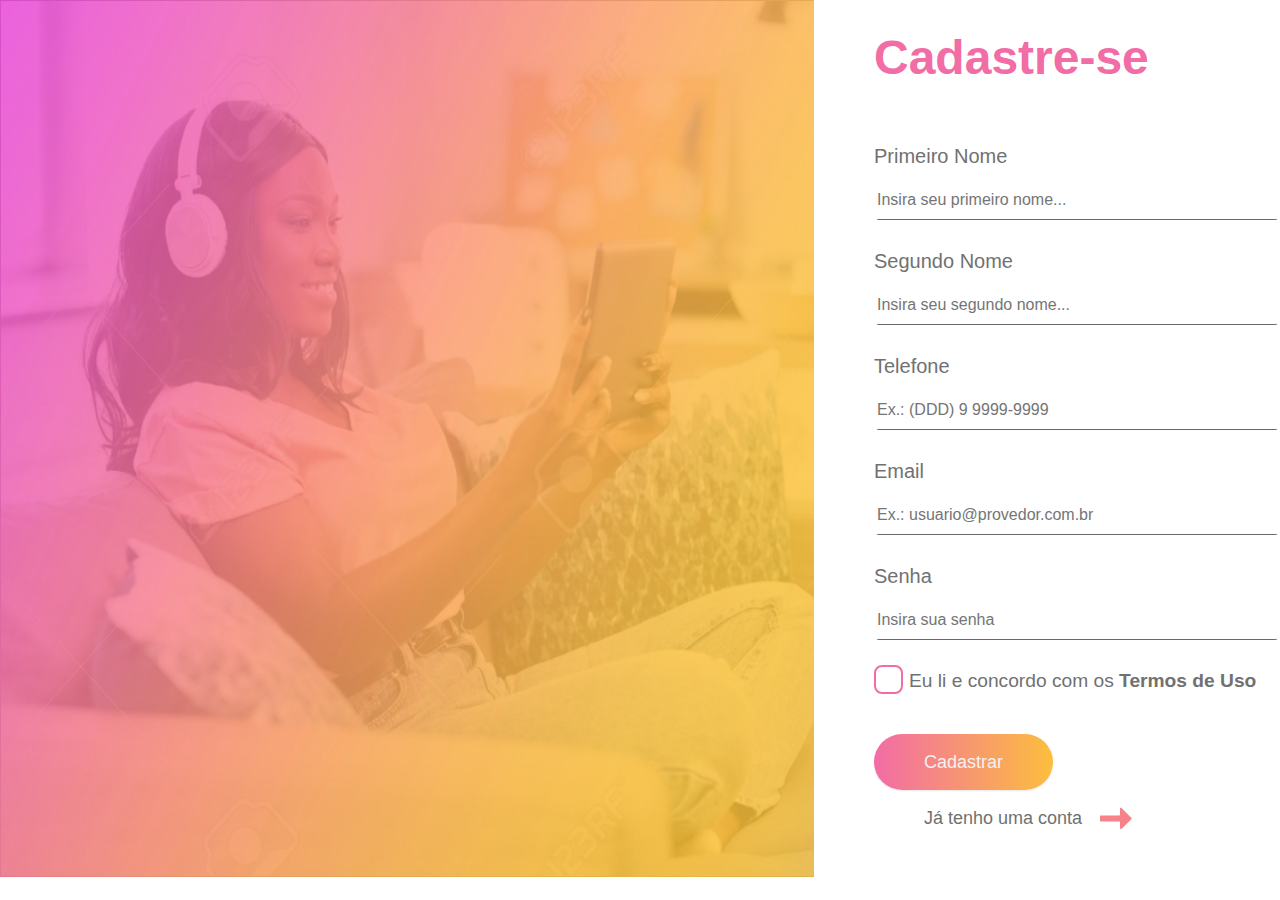
<file: index.html>
<!DOCTYPE html>
<html lang="pt-br">

<head>
  <meta charset="UTF-8">
  <meta http-equiv="X-UA-Compatible" content="IE=edge">
  <meta name="viewport" content="width=device-width, initial-scale=1.0">
  <title>Dashboard | Cadastro</title>
  <link rel="stylesheet" href="./css/style.css">
  <link rel="icon" href="./favicon.svg" type="image/svg+xml">
</head>

<body>
  <main class="cadastro">
    <img class="cadastro-img" src="./img/img.png" alt="Foto principal">
    <form action="" class="formulario-cadastro" id="formulario-cadastro">
      <label for="cadastro-header" class="cadastro-header">Cadastre-se<br></label>
      <div class="cadastro-grupo">
        <label for="usuario" class="cadastro-label">Primeiro Nome</label>
        <input type="text" class="cadastro-input" name="usuario" id="usuario" placeholder="Insira seu primeiro nome..." required>
        <label for="usuario" class="cadastro-label">Segundo Nome</label>
        <input type="text" class="cadastro-input" name="usuario" id="usuario" placeholder="Insira seu segundo nome...">
        <label for="usuario" class="cadastro-label">Telefone</label>
        <input type="text" class="cadastro-input" name="number" id="usuario" placeholder="Ex.: (DDD) 9 9999-9999">
        <label for="usuario" class="cadastro-label">Email</label>
        <input type="text" class="cadastro-input" name="usuario" id="usuario" placeholder="Ex.: usuario@provedor.com.br">
        <label for="usuario" class="cadastro-label">Senha</label>
        <input type="password" class="cadastro-input" name="usuario" id="usuario" placeholder="Insira sua senha">
      </div>
      <div class="termos-de-uso">
        <label for="termos" class="termos-label">
          <input class="termos-checkbox" type="checkbox" name="termos" id="termos"> Eu li e concordo com os <strong>Termos de Uso</strong>
          <span class="checkmark"></span>
        </label>
      </div>
      <div class="cadastro-acao">
        <a class="botao-ativo" href="./sucesso.html">Cadastrar</a>
        <a class="botao" href="./entrar.html">Já tenho uma conta</a>
      </div>
    </form>
  </main>
</body>

</html>
</file>
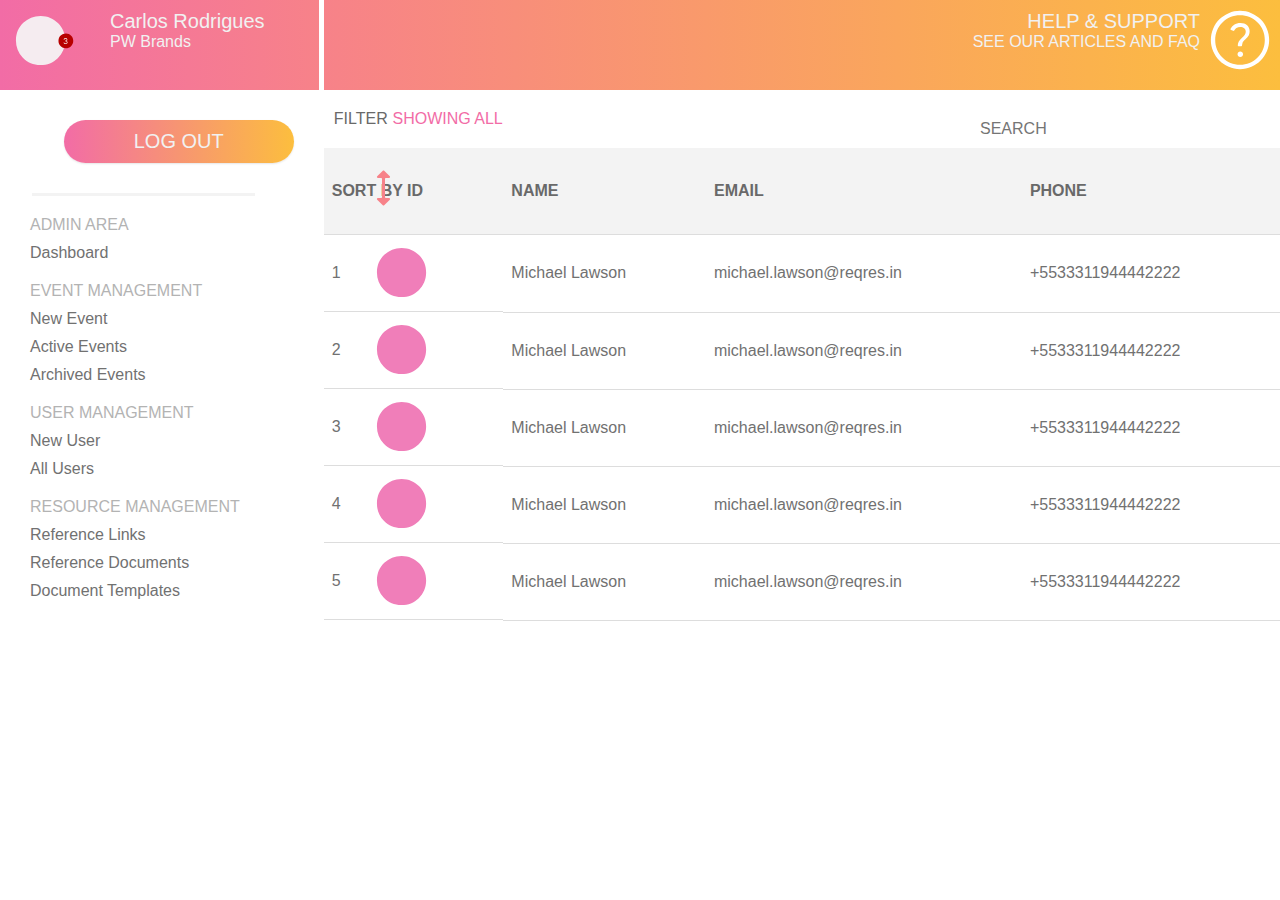
<file: dashboard.html>
<!DOCTYPE html>
<html lang="pt-br">

<head>
  <meta charset="UTF-8">
  <meta http-equiv="X-UA-Compatible" content="IE=edge">
  <meta name="viewport" content="width=device-width, initial-scale=1.0">
  <title>Dashboard | Painel</title>
  <link rel="stylesheet" href="./css/style.css">
  <link rel="icon" href="./favicon.svg" type="image/svg+xml">
</head>

<body>
  <main class="dashboard">
    <div class="dashboard-menu">
      <div class="dashboard-container">
        <h1 class="usuario-nome">Carlos Rodrigues</h1>
        <h2 class="usuario-empresa">PW Brands</h2>
      </div>
      <a class="botao-largo" href="./sucesso.html">LOG OUT</a>
      <ul class="lista-grupo">
        <li class="lista-titulo">Admin area
          <ul>
            <li class="lista-opcao">Dashboard</li>
          </ul>
        </li>
        <li class="lista-titulo">Event Management
          <ul>
            <li class="lista-opcao">New Event</li>
            <li class="lista-opcao">Active Events</li>
            <li class="lista-opcao">Archived Events</li>
          </ul>
        </li>
        <li class="lista-titulo">User Management
          <ul>
            <li class="lista-opcao">New User</li>
            <li class="lista-opcao">All Users</li>
          </ul>
        </li>
        <li class="lista-titulo">Resource Management
          <ul>
            <li class="lista-opcao">Reference Links</li>
            <li class="lista-opcao">Reference Documents</li>
            <li class="lista-opcao">Document Templates</li>
          </ul>
        </li>
    </div>


    <div class="dashboard-menu">
      <div class="dashboard-nav-container">
        <h1>Help & support</h1>
        <h2>See our articles and faq</h2>
      </div>
      <div class="container">
        <div class="dashboard-opcoes">
          <nav>Filter</nav>
          <nav class="cor-3">Showing all</nav>
          <nav>
            <label for="usuario"></label>
            <input type="password" class="menu-titulo-input" name="search" id="search" placeholder="SEARCH">
          </nav>
        </div>
        <table class="menu">
          <div>
            <tr>
              <th class="ordenar">Sort by id</th>
              <th>name</th>
              <th>Email</th>
              <th>Phone</th>
            </tr>
            <tr>
              <td class='menu-sort'>1<img class='icone-user' src="../icones/user.svg" alt=""></td>
              <td>Michael Lawson</td>
              <td>michael.lawson@reqres.in</td>
              <td>+5533311944442222</td>
            </tr>
            <tr>
              <td class='menu-sort'>2 <img class='icone-user' src="../icones/user.svg" alt=""></td>
              <td>Michael Lawson</td>
              <td>michael.lawson@reqres.in</td>
              <td>+5533311944442222</td>
            </tr>
            <tr>
              <td class='menu-sort'>3 <img class='icone-user' src="../icones/user.svg" alt=""></td>
              <td>Michael Lawson</td>
              <td>michael.lawson@reqres.in</td>
              <td>+5533311944442222</td>
            </tr>
            <tr>
              <td class='menu-sort'>4 <img class='icone-user' src="../icones/user.svg" alt=""></td>
              <td>Michael Lawson</td>
              <td>michael.lawson@reqres.in</td>
              <td>+5533311944442222</td>
            </tr>
            <tr>
              <td class='menu-sort'>5 <img class='icone-user' src="../icones/user.svg" alt="" class="cor-4"></td>
              <td>Michael Lawson</td>
              <td>michael.lawson@reqres.in</td>
              <td>+5533311944442222</td>
            </tr>
          </div>
        </table>
      </div>
    </div>
  </main>

</body>
</file>
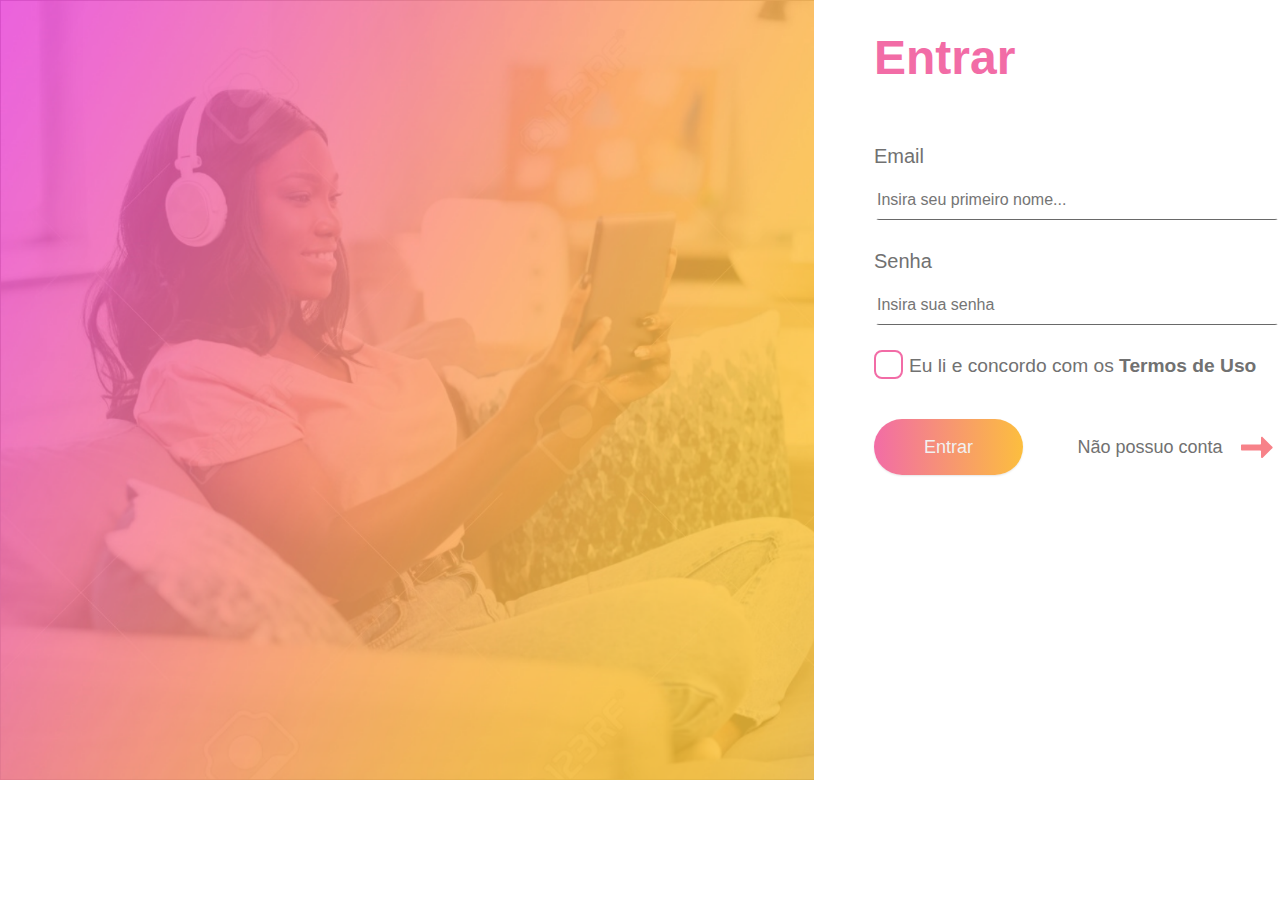
<file: entrar.html>
<!DOCTYPE html>
<html lang="pt-br">

<head>
  <meta charset="UTF-8">
  <meta http-equiv="X-UA-Compatible" content="IE=edge">
  <meta name="viewport" content="width=device-width, initial-scale=1.0">
  <title>Dashboard | Entrar</title>
  <link rel="stylesheet" href="./css/style.css">
  <link rel="icon" href="./favicon.svg" type="image/svg+xml">
</head>

<body>
  <main class="entrar">
    <img class="entrar-img" src="./img/img.png" alt="Foto principal">
    <form action="" class="formulario-entrar" id="formulario-entrar">
      <label for="cadastro-header" class="cadastro-header">Entrar<br></label>
      <div class="cadastro-grupo">
        <label for="email" class="cadastro-label">Email</label>
        <input type="email" class="cadastro-input" name="usuario" id="usuario" placeholder="Insira seu primeiro nome..." required>
        <label for="usuario" class="cadastro-label">Senha</label>
        <input type="password" class="cadastro-input" name="usuario" id="usuario" placeholder="Insira sua senha">
      </div>
      <div class="termos-de-uso">
        <label for="termos" class="termos-label">
          <input class="termos-checkbox" type="checkbox" name="termos" id="termos"> Eu li e concordo com os <strong>Termos de Uso</strong>
          <span class="checkmark"></span>
        </label>
      </div>
      <div class="cadastro-acao">
        <a class="botao-ativo" href="./dashboard.html">Entrar</a>
        <a class="botao" href="./index.html">Não possuo conta</a>
      </div>
    </form>
  </main>
</body>
</file>
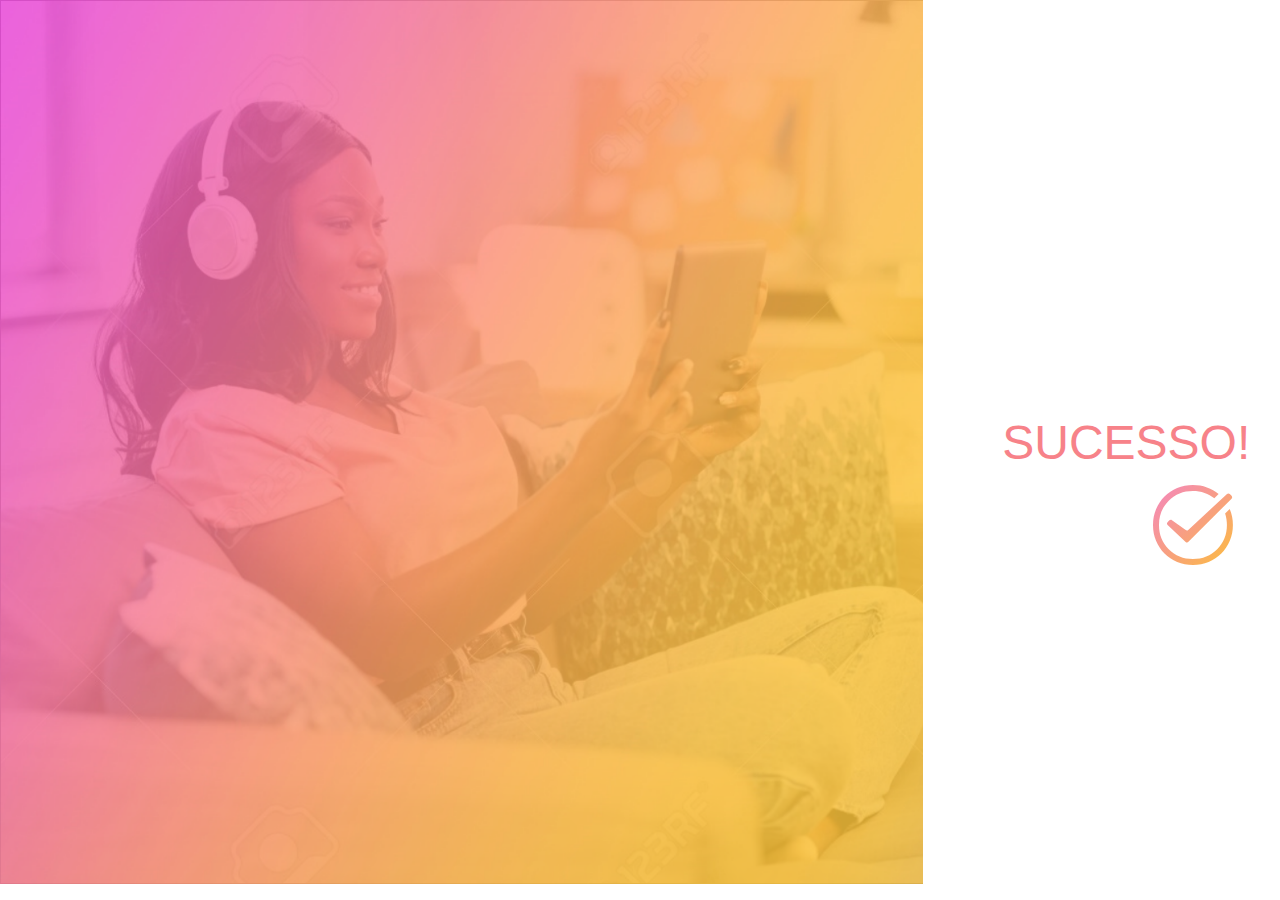
<file: sucesso.html>
<!DOCTYPE html>
<html lang="pt-br">

<head>
  <meta charset="UTF-8">
  <meta http-equiv="X-UA-Compatible" content="IE=edge">
  <meta name="viewport" content="width=device-width, initial-scale=1.0">
  <title>Dashboard | Sucesso</title>
  <link rel="stylesheet" href="./css/style.css">
  <link rel="icon" href="./favicon.svg" type="image/svg+xml">
</head>

<body>
  <main class="sucesso">
    <img class="sucesso-img" src="./img/img.png" alt="Foto principal">
    <h1 class="sucesso-texto">Sucesso!</h1>
  </main>
</body>
</file>
<file: css/style.css>
@import "./cadastro.css";
@import "./termos.css";
@import "./sucesso.css";
@import "./entrar.css";
@import "./dashboard.css";
@import "./global.css";

/* Padrão de cores*/
@import "./utilidades/cores.css";

/*Componentes*/
@import "./utilidades/componentes.css";
</file>
